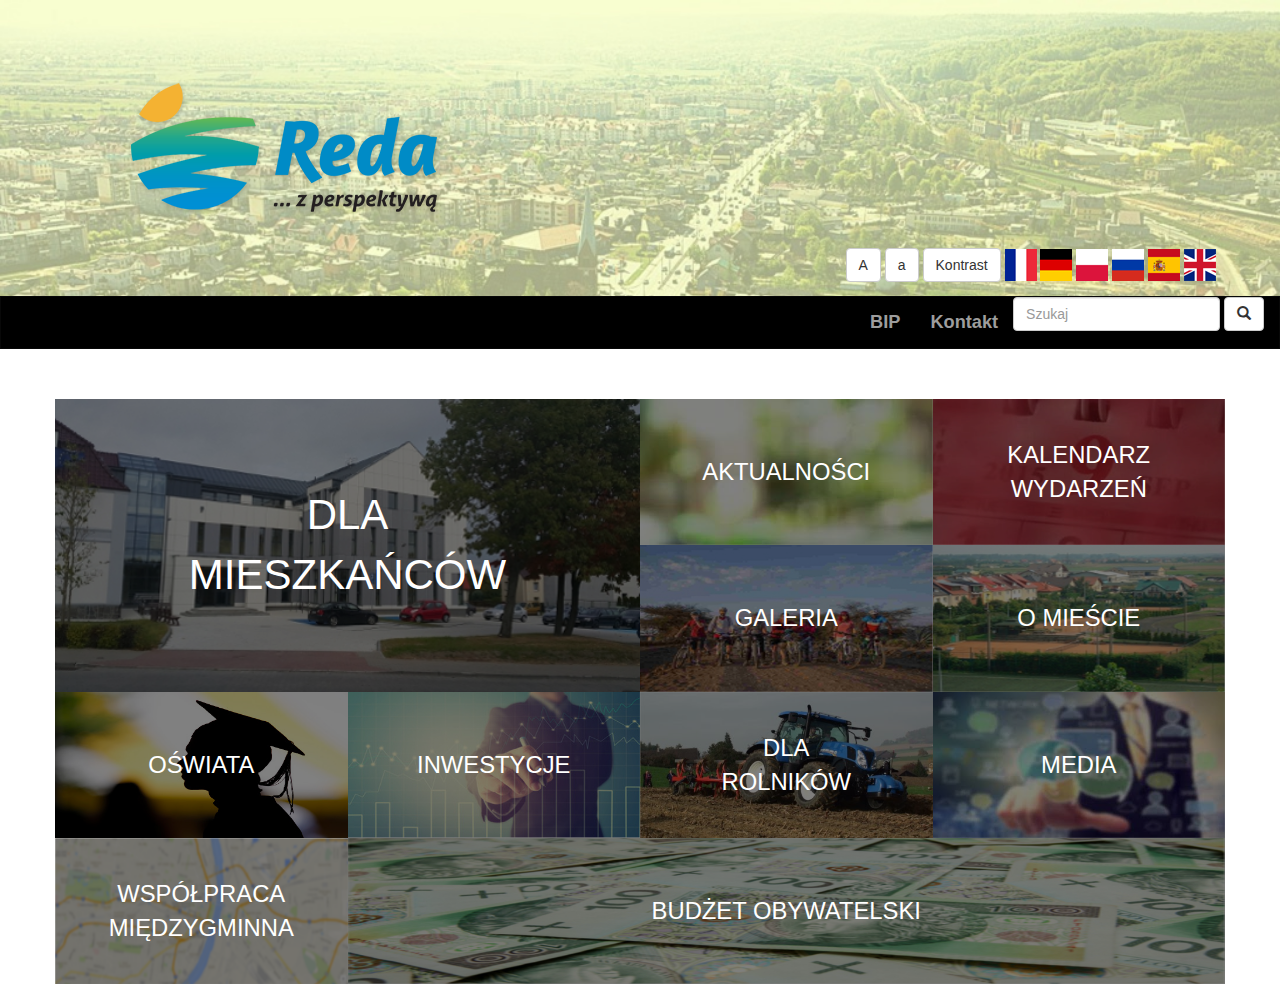
<file: src/index.html>
<!DOCTYPE html>
<html lang="en">
<head>
  <title>Reda</title>
  <meta charset="utf-8">
  <meta name="viewport" content="width=device-width, initial-scale=1">
  <link rel="stylesheet" href="https://maxcdn.bootstrapcdn.com/bootstrap/3.3.7/css/bootstrap.min.css">
  <link rel="stylesheet" type="text/css" href="../css/MyBootstrap.css">
  <script src="https://ajax.googleapis.com/ajax/libs/jquery/3.2.1/jquery.min.js"></script>
  <script src="https://maxcdn.bootstrapcdn.com/bootstrap/3.3.7/js/bootstrap.min.js"></script>
  <script src="../js/scripts.js"></script>
  <style>
    /* Remove the navbar's default rounded borders and increase the bottom margin */
    .navbar {
      margin-bottom: 50px;
      border-radius: 0;
      background-color: black;
    }

    .navbar-menu {
      font-size: 1.3em;
    }

    .img-dark {
      -webkit-filter: brightness(50%);
      -webkit-filter: blur(3px);
      filter: brightness(50%);
	  width: 100%;
    }

    .font-light {
		font-weight: normal;
    }


    /* Remove the jumbotron's default bottom margin */
     .jumbotron {
      margin-bottom: 0;
      background-image: url(../img/Reda_background.jpg);
      background-size: 100%;
    }

    .logo-img {
      margin-left: 10%;
    }


    .image {
      position: relative;
      width: 100%;
    }

    .vcenter {
      position: absolute;
      top: 50%;
      left: 50%;
      transform: translate(-50%, -50%);
      text-align: center;
    }

    /* Add a gray background color and some padding to the footer */
    footer {
      background-color: #f2f2f2;
      padding: 25px;
    }
  </style>
</head>
<body>

<!-- Background -->
<div class="jumbotron">
  <a href="index.html">
    <div class="logo-img">
      <img id="logo-img" src="../img/Reda_logo.png" />
    </div>
  </a>
    <div style="float: right; margin-right: 5%;">
      <button class="btn btn-default">A</button>
      <button class="btn btn-default">a</button>
      <button class="btn btn-default">Kontrast</button>
      <img src="../img/Flags/1.png">
      <img src="../img/Flags/2.png">
      <img src="../img/Flags/3.png">
      <img src="../img/Flags/4.png">
      <img src="../img/Flags/5.png">
      <img src="../img/Flags/6.png">
    </div>
</div>

<!-- Navbar -->
<nav class="navbar navbar-inverse">
  <div class="container-fluid">
    <div class="collapse navbar-collapse" id="myNavbar">
      <ul class="nav navbar-nav navbar-right">
        <li><a href="#"><strong class="navbar-menu">BIP</strong></a></li>
        <li><a href="#"><strong class="navbar-menu">Kontakt</strong></a></li>
        <li>
          <form class="form-inline">
            <div class="form-group">
              <input type="search" class="form-control" id="search" placeholder="Szukaj">
              <button type="submit" class="btn btn-default"><span class="glyphicon glyphicon-search"></span></button>
            </div>
          </form>
        </li>
      </ul>
    </div>
  </div>
</nav>

<div class="container">

  <div class="row">
	<a href="oMiescie.html">
    <div class="col-sm-6" onmouseover="dlaMieszkancowOn()" onmouseout="dlaMieszkancowOut()">
      <div class="image">
          <img src="../img/Main_menu/Sprawy_do_zalatwienia.jpg" class="img-responsive img-dark" id="dlaMieszkancowImg" alt="Image">
          <div class="vcenter font-light" id="dlaMieszkancow">DLA MIESZKAŃCÓW</div>
      </div>
    </div>
	</a>

	<a href="http://miasto.reda.pl/category/aktualnosci/">
    <div class="col-sm-3" onmouseover="aktualnosciOn()" onmouseout="aktualnosciOut()">
      <div class="image">
          <img src="../img/Main_menu/Aktualnosci.jpg" class="img-responsive img-dark"  id="aktualnosciImg" alt="Image">
          <div class="vcenter font-light" id="aktualnosci">AKTUALNOŚCI</div>
      </div>
    </div>
	</a>

	<a href="#">
    <div class="col-sm-3" onmouseover="kalendarzWydarzenOn()" onmouseout="kalendarzWydarzenOut()">
      <div class="image">
          <img src="../img/Main_menu/Kalendarz_wydarzen.jpg" class="img-responsive img-dark" id="kalendarzWydarzenImg" alt="Image">
          <div class="vcenter font-light" id="kalendarzWydarzen">KALENDARZ WYDARZEŃ</div>
      </div>
    </div>
	</a>

	<a href="http://miasto.reda.pl/category/reda-galeria/">
    <div class="col-sm-3" onmouseover="galeriaOn()" onmouseout="galeriaOut()">
      <div class="image">
          <img src="../img/Main_menu/Galeria.jpg" class="img-responsive img-dark" id="galeriaImg" alt="Image">
          <div class="vcenter font-light" id="galeria">GALERIA</div>
      </div>
    </div>
	</a>

	<a href="#">
    <div class="col-sm-3" onmouseover="oMiescieOn()" onmouseout="oMiescieOut()">
      <div class="image">
          <img src="../img/Main_menu/O_miescie.jpg" class="img-responsive img-dark" id="oMiescieImg" alt="Image">
          <div class="vcenter font-light" id="oMiescie">O MIEŚCIE</div>
      </div>
    </div>
	</a>

  </div>

  <div class="row">
	<a href="#">
	<div class="col-sm-3" onmouseover="oswiataOn()" onmouseout="oswiataOut()">
      <div class="image">
          <img src="../img/Main_menu/Oswiata.jpg" class="img-responsive img-dark" id="oswiataImg" alt="Image">
          <div class="vcenter font-light" id="oswiata">OŚWIATA</div>
      </div>
    </div>
	</a>

	<a href="#">
	<div class="col-sm-3" onmouseover="inwestycjeOn()" onmouseout="inwestycjeOut()">
      <div class="image">
          <img src="../img/Main_menu/Inwestycje.jpg" class="img-responsive img-dark" id="inwestycjeImg" alt="Image">
          <div class="vcenter font-light" id="inwestycje">INWESTYCJE</div>
      </div>
    </div>
	</a>

	<a href="http://miasto.reda.pl/category/aktualnosci/informacje-dla-rolnikow/">
	<div class="col-sm-3" onmouseover="dlaRolnikowOn()" onmouseout="dlaRolnikowOut()">
      <div class="image">
          <img src="../img/Main_menu/Dla_rolnikow.jpg" class="img-responsive img-dark" id="dlaRolnikowImg" alt="Image">
          <div class="vcenter font-light" id="dlaRolnikow">DLA ROLNIKÓW</div>
      </div>
    </div>
	</a>

	<a href="#">
	<div class="col-sm-3" onmouseover="mediaOn()" onmouseout="mediaOut()">
      <div class="image">
          <img src="../img/Main_menu/Media.jpg" class="img-responsive img-dark" id="mediaImg" alt="Image">
          <div class="vcenter font-light" id="media">MEDIA</div>
      </div>
    </div>
	</a>

  </div>


  <div class="row">

	<a href="#">
	<div class="col-sm-3"  onmouseover="wspolpracaMiedzygminnaOn()" onmouseout="wspolpracaMiedzygminnaOut()">
      <div class="image">
          <img src="../img/Main_menu/Wspolpraca_miedzygminna.png" class="img-responsive img-dark" id="wspolpracaMiedzygminnaImg" alt="Image">
          <div class="vcenter font-light" id="wspolpracaMiedzygminna">WSPÓŁPRACA MIĘDZYGMINNA</div>
      </div>
    </div>
	</a>

	<a href="#">
	<div class="col-sm-9" onmouseover="budzetObywatelskiOn()" onmouseout="budzetObywatelskiOut()">
      <div class="image">
          <img src="../img/Main_menu/Budzet_obywatelski.jpg" class="img-responsive img-dark" id="budzetObywatelskiImg" alt="Image">
          <div class="vcenter font-light" id="budzetObywatelski">BUDŻET OBYWATELSKI</div>
      </div>
    </div>
	</a>

  </div>



</div> <!-- container -->
<br>


<!--
<footer class="container-fluid text-center">
  <p>Online Store Copyright</p>
  <form class="form-inline">Get deals:
    <input type="email" class="form-control" size="50" placeholder="Email Address">
    <button type="button" class="btn btn-danger">Sign Up</button>
  </form>
</footer>
-->

</body>
</html>
</file>
<file: css/MyBootstrap.css>
.col-lg-1,
.col-lg-2,
.col-lg-3,
.col-lg-4,
.col-lg-5,
.col-lg-6,
.col-lg-7,
.col-lg-8,
.col-lg-9,
.col-lg-10,
.col-lg-11,
.col-lg-12,
.col-md-1,
.col-md-2,
.col-md-3,
.col-md-4,
.col-md-5,
.col-md-6,
.col-md-7,
.col-md-8,
.col-md-9,
.col-md-10,
.col-md-11,
.col-md-12,
.col-sm-1,
.col-sm-2,
.col-sm-3,
.col-sm-4,
.col-sm-5,
.col-sm-6,
.col-sm-7,
.col-sm-8,
.col-sm-9,
.col-sm-10,
.col-sm-11,
.col-sm-12,
.col-xs-1,
.col-xs-2,
.col-xs-3,
.col-xs-4,
.col-xs-5,
.col-xs-6,
.col-xs-7,
.col-xs-8,
.col-xs-9,
.col-xs-10,
.col-xs-11,
.col-xs-12 {
  position:relative;
  min-height:1px;
  padding-right:0px;
  padding-left:0px;
  color: white;
}

.col-sm-9 {
	font-size: 170%;
}
.col-sm-6 {	
  font-size: 300%;
}

.col-sm-3 {
	font-size: 170%;
}

.col-sm-1:hover,
.col-sm-2:hover,
.col-sm-3:hover,
.col-sm-4:hover,
.col-sm-5:hover,
.col-sm-6:hover,
.col-sm-7:hover,
.col-sm-8:hover,
.col-sm-9:hover,
.col-sm-10:hover,
.col-sm-11:hover,
.col-sm-12:hover {
	color: white;
}

.col-sm-9:hover {
	font-size: 130%;
}
.col-sm-6:hover {
	font-size: 200%;
}

.col-sm-3:hover {
	font-size: 130%;
}

.col-xs-1,
.col-xs-2,
.col-xs-3,
.col-xs-4,
.col-xs-5,
.col-xs-6,
.col-xs-7,
.col-xs-8,
.col-xs-9,
.col-xs-10,
.col-xs-11,
.col-xs-12 {
  float:left
}

.col-xs-12 {
  width:100%
}

.col-xs-11 {
  width:91.66666667%
}

.col-xs-10 {
  width:83.33333333%
}

.col-xs-9 {
  width:75%
}

.col-xs-8 {
  width:66.66666667%
}

.col-xs-7 {
  width:58.33333333%
}

.col-xs-6 {
  width:50%
}

.col-xs-5 {
  width:41.66666667%
}

.col-xs-4 {
  width:33.33333333%
}

.col-xs-3 {
  width:25%
}

.col-xs-2 {
  width:16.66666667%
}

.col-xs-1 {
  width:8.33333333%
}

.col-xs-pull-12 {
  right:100%
}

.col-xs-pull-11 {
  right:91.66666667%
}

.col-xs-pull-10 {
  right:83.33333333%
}

.col-xs-pull-9 {
  right:75%
}

.col-xs-pull-8 {
  right:66.66666667%
}

.col-xs-pull-7 {
  right:58.33333333%
}

.col-xs-pull-6 {
  right:50%
}

.col-xs-pull-5 {
  right:41.66666667%
}

.col-xs-pull-4 {
  right:33.33333333%
}

.col-xs-pull-3 {
  right:25%
}

.col-xs-pull-2 {
  right:16.66666667%
}

.col-xs-pull-1 {
  right:8.33333333%
}

.col-xs-pull-0 {
  right:auto
}

.col-xs-push-12 {
  left:100%
}

.col-xs-push-11 {
  left:91.66666667%
}

.col-xs-push-10 {
  left:83.33333333%
}

.col-xs-push-9 {
  left:75%
}

.col-xs-push-8 {
  left:66.66666667%
}

.col-xs-push-7 {
  left:58.33333333%
}

.col-xs-push-6 {
  left:50%
}

.col-xs-push-5 {
  left:41.66666667%
}

.col-xs-push-4 {
  left:33.33333333%
}

.col-xs-push-3 {
  left:25%
}

.col-xs-push-2 {
  left:16.66666667%
}

.col-xs-push-1 {
  left:8.33333333%
}

.col-xs-push-0 {
  left:auto
}

.col-xs-offset-12 {
  margin-left:100%
}

.col-xs-offset-11 {
  margin-left:91.66666667%
}

.col-xs-offset-10 {
  margin-left:83.33333333%
}

.col-xs-offset-9 {
  margin-left:75%
}

.col-xs-offset-8 {
  margin-left:66.66666667%
}

.col-xs-offset-7 {
  margin-left:58.33333333%
}

.col-xs-offset-6 {
  margin-left:50%
}

.col-xs-offset-5 {
  margin-left:41.66666667%
}

.col-xs-offset-4 {
  margin-left:33.33333333%
}

.col-xs-offset-3 {
  margin-left:25%
}

.col-xs-offset-2 {
  margin-left:16.66666667%
}

.col-xs-offset-1 {
  margin-left:8.33333333%
}

.col-xs-offset-0 {
  margin-left:0
}

@media (min-width:768px) {
  .col-sm-1,
  .col-sm-2,
  .col-sm-3,
  .col-sm-4,
  .col-sm-5,
  .col-sm-6,
  .col-sm-7,
  .col-sm-8,
  .col-sm-9,
  .col-sm-10,
  .col-sm-11,
  .col-sm-12 {
    float:left
  }

  .col-sm-12 {
    width:100%
  }

  .col-sm-11 {
    width:91.66666667%
  }

  .col-sm-10 {
    width:83.33333333%
  }

  .col-sm-9 {
    width:75%
  }

  .col-sm-8 {
    width:66.66666667%
  }

  .col-sm-7 {
    width:58.33333333%
  }

  .col-sm-6 {
    width:50%
  }

  .col-sm-5 {
    width:41.66666667%
  }

  .col-sm-4 {
    width:33.33333333%
  }

  .col-sm-3 {
    width:25%
  }

  .col-sm-2 {
    width:16.66666667%
  }

  .col-sm-1 {
    width:8.33333333%
  }

  .col-sm-pull-12 {
    right:100%
  }

  .col-sm-pull-11 {
    right:91.66666667%
  }

  .col-sm-pull-10 {
    right:83.33333333%
  }

  .col-sm-pull-9 {
    right:75%
  }

  .col-sm-pull-8 {
    right:66.66666667%
  }

  .col-sm-pull-7 {
    right:58.33333333%
  }

  .col-sm-pull-6 {
    right:50%
  }

  .col-sm-pull-5 {
    right:41.66666667%
  }

  .col-sm-pull-4 {
    right:33.33333333%
  }

  .col-sm-pull-3 {
    right:25%
  }

  .col-sm-pull-2 {
    right:16.66666667%
  }

  .col-sm-pull-1 {
    right:8.33333333%
  }

  .col-sm-pull-0 {
    right:auto
  }

  .col-sm-push-12 {
    left:100%
  }

  .col-sm-push-11 {
    left:91.66666667%
  }

  .col-sm-push-10 {
    left:83.33333333%
  }

  .col-sm-push-9 {
    left:75%
  }

  .col-sm-push-8 {
    left:66.66666667%
  }

  .col-sm-push-7 {
    left:58.33333333%
  }

  .col-sm-push-6 {
    left:50%
  }

  .col-sm-push-5 {
    left:41.66666667%
  }

  .col-sm-push-4 {
    left:33.33333333%
  }

  .col-sm-push-3 {
    left:25%
  }

  .col-sm-push-2 {
    left:16.66666667%
  }

  .col-sm-push-1 {
    left:8.33333333%
  }

  .col-sm-push-0 {
    left:auto
  }

  .col-sm-offset-12 {
    margin-left:100%
  }

  .col-sm-offset-11 {
    margin-left:91.66666667%
  }

  .col-sm-offset-10 {
    margin-left:83.33333333%
  }

  .col-sm-offset-9 {
    margin-left:75%
  }

  .col-sm-offset-8 {
    margin-left:66.66666667%
  }

  .col-sm-offset-7 {
    margin-left:58.33333333%
  }

  .col-sm-offset-6 {
    margin-left:50%
  }

  .col-sm-offset-5 {
    margin-left:41.66666667%
  }

  .col-sm-offset-4 {
    margin-left:33.33333333%
  }

  .col-sm-offset-3 {
    margin-left:25%
  }

  .col-sm-offset-2 {
    margin-left:16.66666667%
  }

  .col-sm-offset-1 {
    margin-left:8.33333333%
  }

  .col-sm-offset-0 {
    margin-left:0
  }
}
</file>
